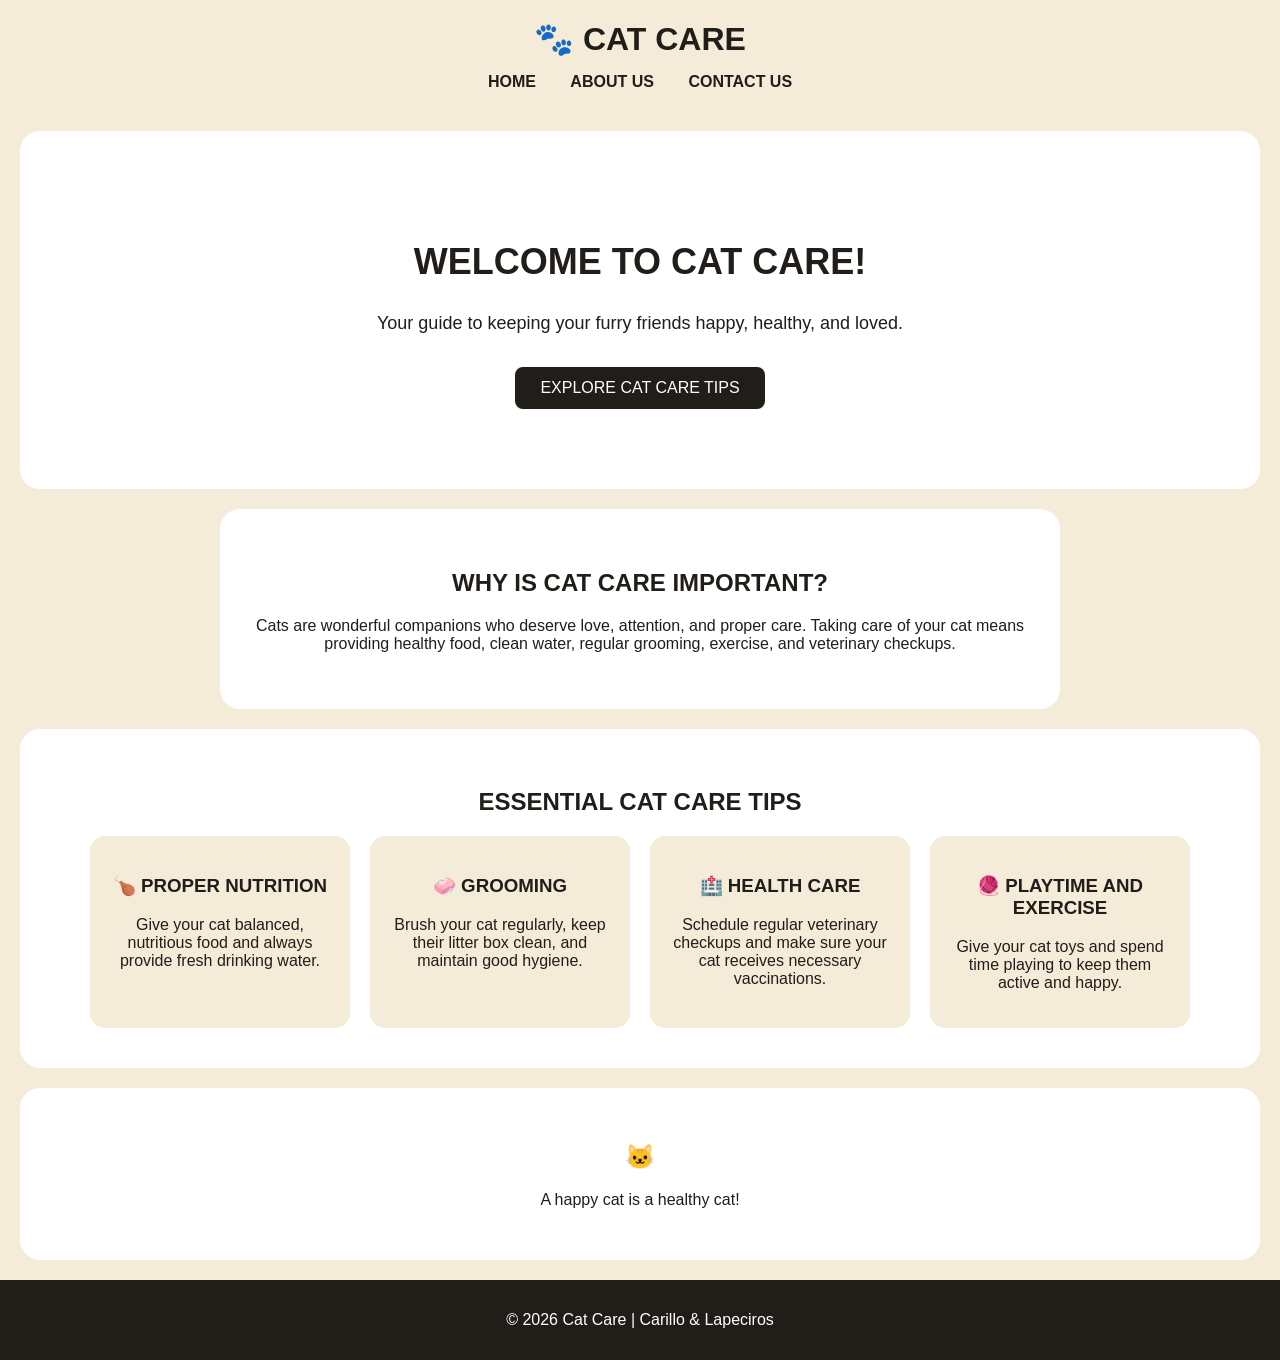
<file: index.html>
<!DOCTYPE html>
<html lang="en">
<head>
    <meta charset="UTF-8">
    <meta name="viewport" content="width=device-width, initial-scale=1.0">
    <title>Cat Care | Home</title>
    <link rel="stylesheet" href="style.css">
</head>

<body>

    <header>
        <h1>🐾 Cat Care </h1>
        <nav>
            <a href="index.html">Home</a>
            <a href="about.html">About Us</a>
            <a href="contact.html">Contact Us</a>
        </nav>
    </header>

    <section class="hero">
        <h2>Welcome to Cat Care!</h2>
        <p>
            Your guide to keeping your furry friends
            happy, healthy, and loved.
        </p>
        <a href="#tips" class="button">Explore Cat Care Tips</a>
    </section>

    <section class="intro">
        <h2>Why Is Cat Care Important?</h2>
        <p>
            Cats are wonderful companions who deserve love,
            attention, and proper care. Taking care of your cat
            means providing healthy food, clean water, regular
            grooming, exercise, and veterinary checkups.
        </p>
    </section>

    <section class="tips" id="tips">
        <h2>Essential Cat Care Tips</h2>

        <div class="tips-container">

            <div class="tip-card">
                <h3>🍗 Proper Nutrition</h3>
                <p>
                    Give your cat balanced, nutritious food
                    and always provide fresh drinking water.
                </p>
            </div>

            <div class="tip-card">
                <h3>🧼 Grooming</h3>
                <p>
                    Brush your cat regularly, keep their
                    litter box clean, and maintain good hygiene.
                </p>
            </div>

            <div class="tip-card">
                <h3>🏥 Health Care</h3>
                <p>
                    Schedule regular veterinary checkups
                    and make sure your cat receives necessary
                    vaccinations.
                </p>
            </div>

            <div class="tip-card">
                <h3>🧶 Playtime and Exercise</h3>
                <p>
                    Give your cat toys and spend time playing
                    to keep them active and happy.
                </p>
            </div>

        </div>
    </section>

    <section class="fun-fact">
        <h2>🐱</h2>
        <p>
            A happy cat is a healthy cat!
        </p>
    </section>

    <footer>
        <p>© 2026 Cat Care | Carillo & Lapeciros</p>
    </footer>


</body>
</html>
</file>
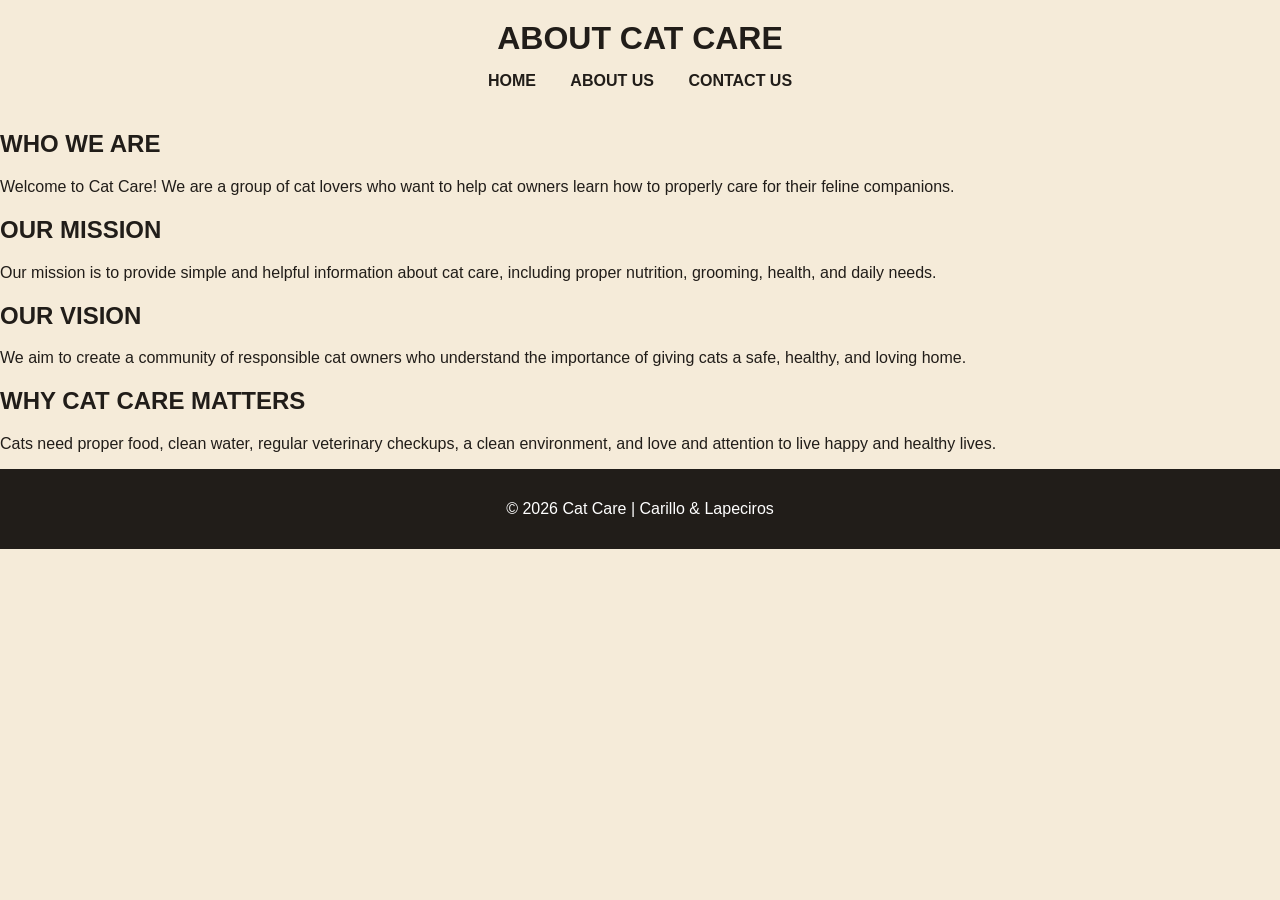
<file: about.html>
<!DOCTYPE html>
<html lang="en">
    
<head>
    <meta charset="UTF-8">
    <meta name="viewport" content="width=device-width, initial-scale=1.0">
    <title>ABOUT US | CAT CARE</title>
    <link rel="stylesheet" href="style.css">
</head>

<body>

    <header>
        <h1>About Cat Care</h1>

        <nav>
            <a href="index.html">Home</a>
            <a href="about.html">About Us</a>
            <a href="contact.html">Contact Us</a>
        </nav>
    </header>

    <main>

        <section>
            <h2>Who We Are</h2>
            <p>
                Welcome to Cat Care! We are a group of cat lovers
                who want to help cat owners learn how to properly
                care for their feline companions.
            </p>
        </section>

        <section>
            <h2>Our Mission</h2>
            <p>
                Our mission is to provide simple and helpful
                information about cat care, including proper
                nutrition, grooming, health, and daily needs.
            </p>
        </section>

        <section>
            <h2>Our Vision</h2>
            <p>
                We aim to create a community of responsible
                cat owners who understand the importance of
                giving cats a safe, healthy, and loving home.
            </p>
        </section>

        <section>
            <h2>Why Cat Care Matters</h2>
            <p>
                Cats need proper food, clean water, regular
                veterinary checkups, a clean environment,
                and love and attention to live happy and
                healthy lives.
            </p>
        </section>

    </main>

    <footer>
        <p>© 2026 Cat Care | Carillo & Lapeciros</p>
    </footer>

</body>
</html>
</file>
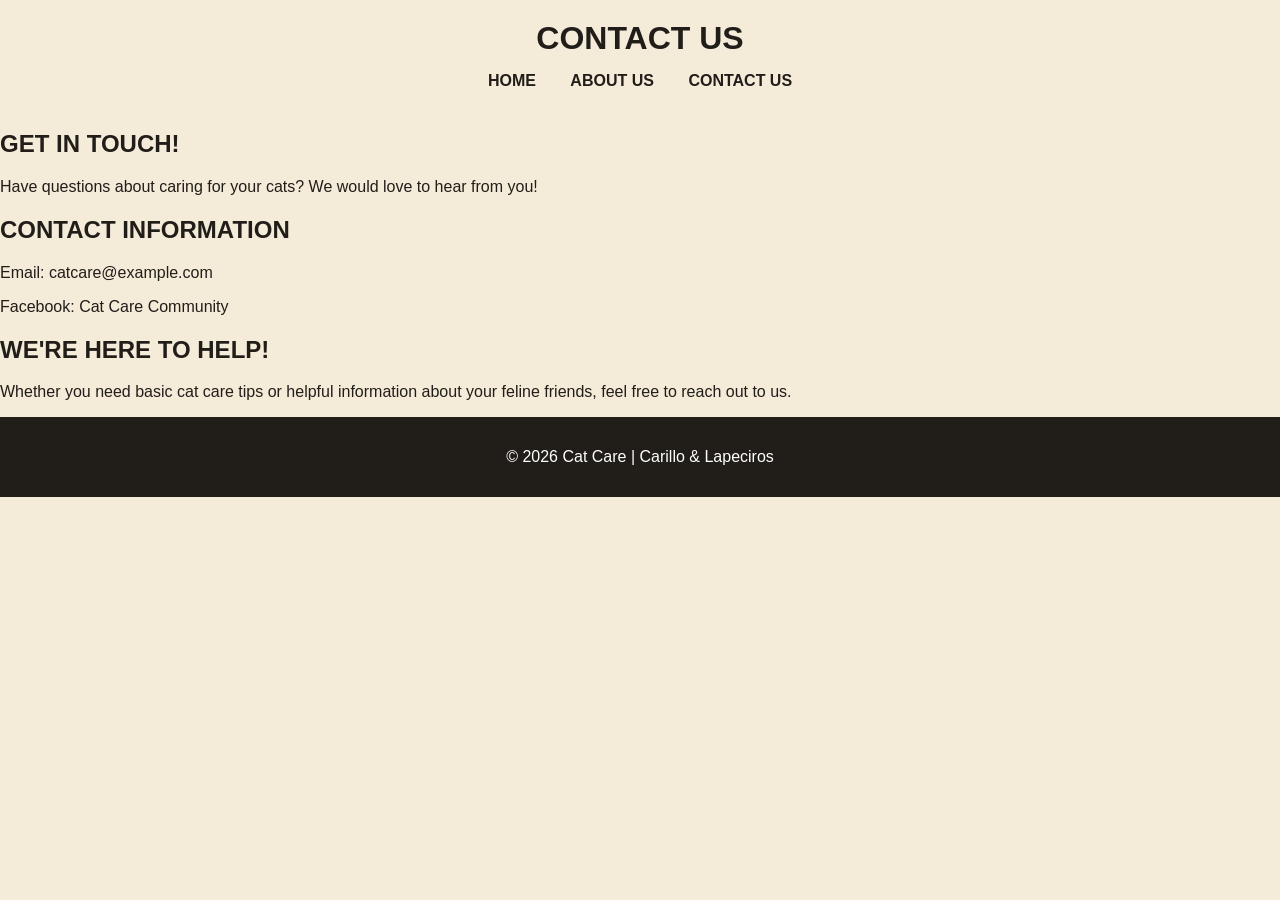
<file: contact.html>
<!DOCTYPE html>
<html lang="en">

<head>
    <meta charset="UTF-8">
    <meta name="viewport" content="width=device-width, initial-scale=1.0">
    <title>CONTACT | CAT CARE</title>
    <link rel="stylesheet" href="style.css">
</head>

<body>

    <header>
        <h1>Contact Us</h1>

        <nav>
            <a href="index.html">Home</a>
            <a href="about.html">About Us</a>
            <a href="contact.html">Contact Us</a>
        </nav>
    </header>

    <main>
        <section>
            <h2>Get in Touch!</h2>
            <p>
                Have questions about caring for your cats?
                We would love to hear from you!
            </p>
        </section>

        <section>
            <h2>Contact Information</h2>
            <p>Email: catcare@example.com</p>
            <p>Facebook: Cat Care Community</p>
        </section>

        <section>
            <h2>We're Here to Help!</h2>
            <p>
                Whether you need basic cat care tips or
                helpful information about your feline friends,
                feel free to reach out to us.
            </p>
        </section>
    </main>

    <footer>
        <p>© 2026 Cat Care | Carillo & Lapeciros</p>
    </footer>

</body>
</html>
</file>
<file: style.css>
/* GENERAL STYLING */
body {
    margin: 0;
    font-family: Arial, sans-serif;
    background-color: #F5EBD9;
    color: #211D19;
}

/* HEADER */
header {
    background-color: #F5EBD9;
    padding: 20px;
    text-align: center;
}

header h1 {
    margin: 0 0 15px;
    color: #211D19;
    text-transform: uppercase;
}

/* NAVIGATION */
nav a {
    text-decoration: none;
    color: #211D19;
    margin: 0 15px;
    font-weight: bold;
    text-transform: uppercase;
}

nav a:hover {
    color: #A67C52;
}

/* HERO SECTION */
.hero {
    background-color: #FFFFFF;
    text-align: center;
    padding: 80px 20px;
    margin: 20px;
    border-radius: 20px;
}

.hero h2 {
    font-size: 36px;
    color: #211D19;
    text-transform: uppercase;
}

.hero p {
    font-size: 18px;
    color: #211D19;
}

/* BUTTON */
.button {
    display: inline-block;
    background-color: #211D19;
    color: #FFFFFF;
    padding: 12px 25px;
    text-decoration: none;
    border-radius: 8px;
    margin-top: 15px;
    text-transform: uppercase;
}

.button:hover {
    background-color: #A67C52;
}

/* INTRO */
.intro {
    background-color: #FFFFFF;
    text-align: center;
    padding: 40px 20px;
    max-width: 800px;
    margin: 20px auto;
    border-radius: 20px;
}

/* CAT CARE TIPS */
.tips {
    background-color: #FFFFFF;
    text-align: center;
    padding: 40px 20px;
    margin: 20px;
    border-radius: 20px;
}

.tips-container {
    display: flex;
    flex-wrap: wrap;
    justify-content: center;
    gap: 20px;
}

.tip-card {
    background-color: #F5EBD9;
    width: 220px;
    padding: 20px;
    border-radius: 15px;
}

.tip-card h3 {
    color: #211D19;
    text-transform: uppercase;
}

/* FUN FACT */
.fun-fact {
    background-color: #FFFFFF;
    text-align: center;
    padding: 35px 20px;
    margin: 20px;
    border-radius: 20px;
}

/* ABOUT AND CONTACT */
.about,
.contact,
.about-container,
.contact-container {
    background-color: #FFFFFF;
    color: #211D19;
    text-align: center;
    padding: 40px 20px;
    margin: 20px;
    border-radius: 20px;
}

/* FORMS */
input,
textarea {
    background-color: #F5EBD9;
    color: #211D19;
    border: 1px solid #D8C9B3;
    padding: 12px;
    border-radius: 8px;
}

input::placeholder,
textarea::placeholder {
    color: #665D53;
}

button {
    background-color: #211D19;
    color: #FFFFFF;
    border: none;
    padding: 12px 20px;
    border-radius: 8px;
    cursor: pointer;
}

button:hover {
    background-color: #A67C52;
}

/* ALL HEADINGS */
h1, h2, h3, h4, h5, h6 {
    color: #211D19;
    text-transform: uppercase;
}

/* FOOTER */
footer {
    background-color: #211D19;
    color: #FFFFFF;
    text-align: center;
    padding: 15px;
}

/* MOBILE RESPONSIVENESS */
@media (max-width: 600px) {
    nav a {
        display: inline-block;
        margin: 8px;
    }

    .hero h2 {
        font-size: 28px;
    }

    .tip-card {
        width: 85%;
    }
}
</file>
